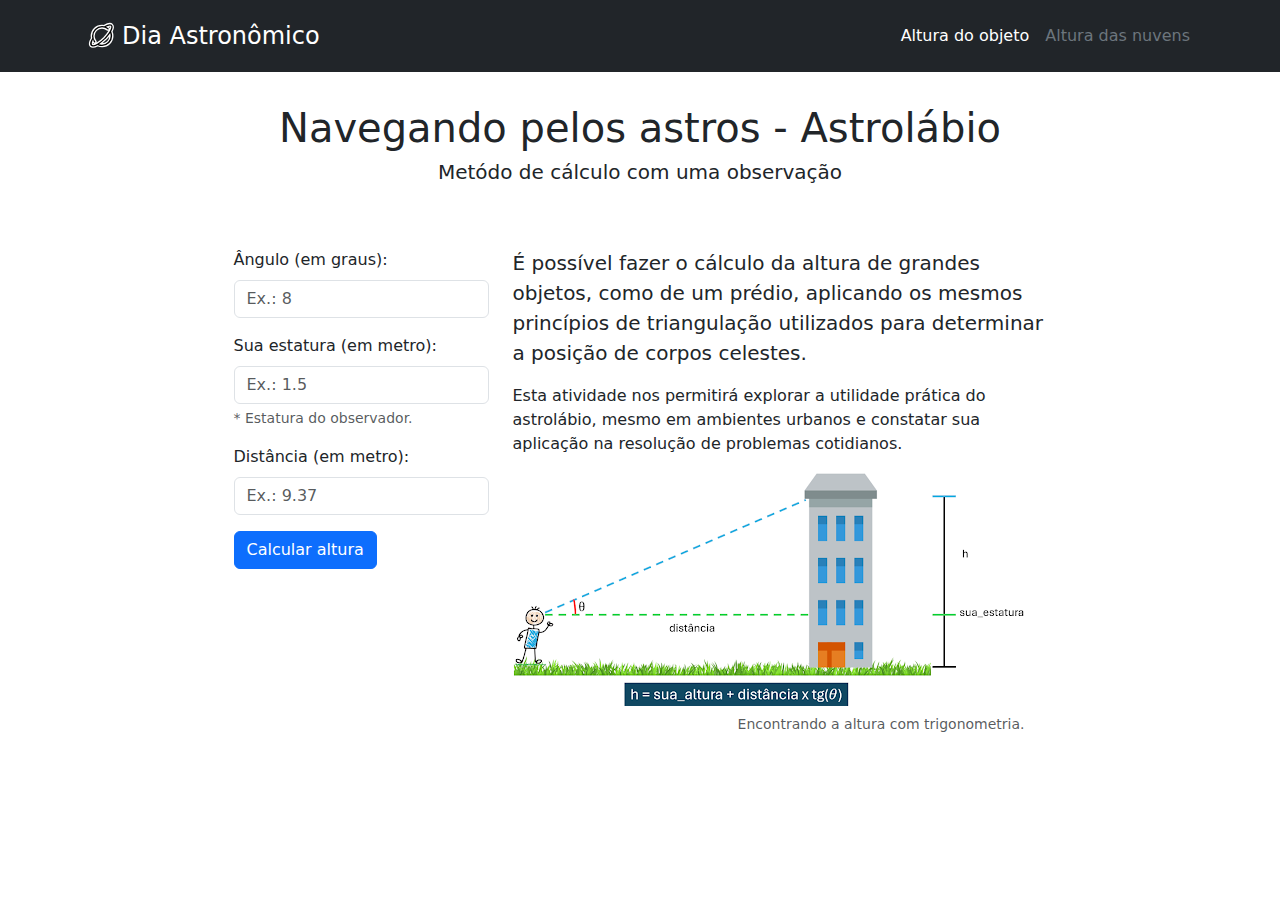
<file: index.html>
<!DOCTYPE html>
<html lang="pt-br">
<head>
    <meta charset="UTF-8">
    <meta name="viewport" content="width=device-width, initial-scale=1.0">
    <title>Navegando pelos astros - Astrolábio</title>
    <link rel="shortcut icon" type="imagex/png" href="./assets/svg/planeta.svg">
    <link rel="stylesheet" href="./assets/style.css">
    <link rel="stylesheet" href="./assets/bootstrap/css/bootstrap.css">
    <link rel="stylesheet" href="./assets/bootstrap/css/bootstrap.min.css">
    <link rel="stylesheet" href="./assets/bootstrap/css/bootstrap-reboot.css">
    <script src="./assets/bootstrap/js/bootstrap.min.js"></script>
    <script src="./assets/bootstrap/js/bootstrap.js"></script>
</head>
<body>

      <header class="p-3 text-bg-dark">
        <div class="container">
          <div class="d-flex flex-wrap align-items-center justify-content-center justify-content-lg-start">
            <a href="/Astrolabio/" class="d-flex align-items-center mb-2 mb-md-0 me-md-auto text-white link-body-emphasis text-decoration-none">
                <img class="bi" width="40" height="32" role="img" aria-label="Bootstrap" src="./assets/svg/planeta.svg" alt="">
                <span class="fs-4 text-white">Dia Astronômico</span>
              </a>
    
            <ul class="nav nav-pills">
              <li><a href="/Astrolabio/" class="nav-link px-2 text-white">Altura do objeto</a></li>
              <li><a href="/Astrolabio/altura_nuvens.html" class="nav-link px-2 text-secondary">Altura das nuvens</a></li>
            </ul>
    
          </div>
        </div>
      </header>
      
    <div class="cabecalho">
        <h1 class="h1">Navegando pelos astros - Astrolábio</h1>
        <p class="h5">Metódo de cálculo com uma observação</p>
    </div>
    <div class="container-sm p-4">
        <div class="row justify-content-center g-10">
            <div class="col-sm-3">
                <div class="form" action="#" method="post">
                    <div class="mb-3">
                        <label for="angulo" class="form-label">Ângulo (em graus): </label>
                        <input type="number" class="form-control" id="angulo" placeholder="Ex.: 8">
                      </div>
                      <div class="mb-3">
                        <label for="altura_aluno" class="form-label">Sua estatura (em metro): </label>
                        <input type="number" class="form-control" id="altura_aluno" placeholder="Ex.: 1.5">
                        <div class="form-text" id="basic-addon4">* Estatura do observador.</div>
                      </div>
                      
        
                      <div class="mb-3">
                        <label for="distancia" class="form-label">Distância (em metro): </label>
                        <input type="number" class="form-control" id="distancia" placeholder="Ex.: 9.37">
                      </div>
        
                    <button class="btn btn-primary" type="button" onclick="calcularAltura()">Calcular altura</button>
                </div>
                <p id="resultado" class="resultado text fs-6 fw-medium text-primary"></p>
            </div>
            <div class="col-sm-6">
                <p class="text fs-5">É possível fazer o cálculo da altura de grandes objetos, como de um prédio,
                     aplicando os mesmos princípios de triangulação
                    utilizados para determinar a posição de corpos celestes. </p>
                <p class="text fs-6 fw-medium">Esta atividade nos permitirá
                    explorar a utilidade prática do astrolábio, mesmo em ambientes urbanos e constatar
                     sua aplicação na resolução de problemas cotidianos.</p>
                <figure class="figure">
                    <img src="./assets/img/formula.png" class="figure-img img-fluid rounded" alt="...">
                    <figcaption class="figure-caption text-end">Encontrando a altura com trigonometria.</figcaption>
                  </figure>
            </div>
        </div>
        
    </div>
        
    
    <script src="script.js"></script>
</body>
</html>
</file>
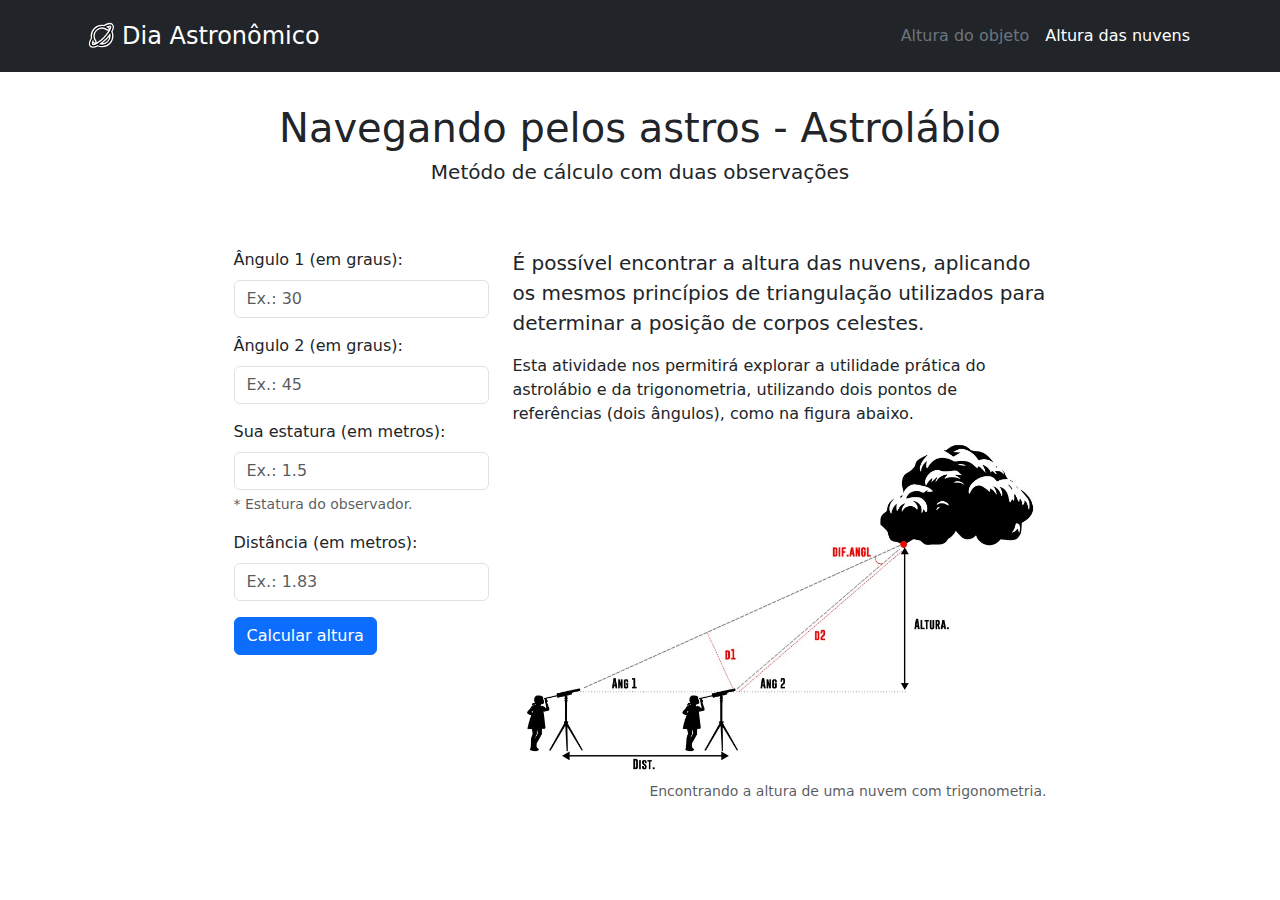
<file: altura_nuvens.html>
<!DOCTYPE html>
<html lang="pt-br">
<head>
    <meta charset="UTF-8">
    <meta name="viewport" content="width=device-width, initial-scale=1.0">
    <title>Navegando pelos astros - Astrolábio</title>
    <link rel="shortcut icon" type="imagex/png" href="./assets/svg/planeta.svg">
    <link rel="stylesheet" href="./assets/style.css">
    <link rel="stylesheet" href="./assets/bootstrap/css/bootstrap.css">
    <link rel="stylesheet" href="./assets/bootstrap/css/bootstrap.min.css">
    <link rel="stylesheet" href="./assets/bootstrap/css/bootstrap-reboot.css">
    <script src="./assets/bootstrap/js/bootstrap.min.js"></script>
    <script src="./assets/bootstrap/js/bootstrap.js"></script>
</head>
<body>

      <header class="p-3 text-bg-dark">
        <div class="container">
          <div class="d-flex flex-wrap align-items-center justify-content-center justify-content-lg-start">

            <a href="/Astrolabio/" class="d-flex align-items-center mb-2 mb-md-0 me-md-auto text-white link-body-emphasis text-decoration-none">
                <img class="bi" width="40" height="32" role="img" aria-label="Bootstrap" src="./assets/svg/planeta.svg" alt="">
                <span class="fs-4 text-white">Dia Astronômico</span>
              </a>
    
            <ul class="nav nav-pills">
              <li><a href="/Astrolabio/" class="nav-link px-2 text-secondary">Altura do objeto</a></li>
              <li><a href="Astrolabio/altura_nuvens.html" class="nav-link px-2 text-white">Altura das nuvens</a></li>
            </ul>
    
          </div>
        </div>
      </header>
      
    <div class="cabecalho">
        <h1 class="h1">Navegando pelos astros - Astrolábio</h1>
        <p class="h5">Metódo de cálculo com duas observações</p>
    </div>
    <div class="container-sm p-4">
        <div class="row justify-content-center g-10">
            <div class="col-sm-3">
                <div class="form" action="#" method="post">
                    <div class="mb-3">
                        <label for="angulo1" class="form-label">Ângulo 1 (em graus): </label>
                        <input type="number" class="form-control" id="angulo1" placeholder="Ex.: 30">
                      </div>
                      <div class="mb-3">
                        <label for="angulo2" class="form-label">Ângulo 2 (em graus): </label>
                        <input type="number" class="form-control" id="angulo2" placeholder="Ex.: 45">
                      </div>
                      <div class="mb-3">
                        <label for="altura_aluno" class="form-label">Sua estatura (em metros): </label>
                        <input type="number" class="form-control" id="altura_aluno" placeholder="Ex.: 1.5">
                        <div class="form-text" id="basic-addon4">* Estatura do observador.</div>
                      </div>
                      
        
                      <div class="mb-3">
                        <label for="distancia" class="form-label">Distância (em metros): </label>
                        <input type="number" class="form-control" id="distancia" placeholder="Ex.: 1.83">
                      </div>
        
                    <button class="btn btn-primary" type="button" onclick="calcularAltura2()">Calcular altura</button>
                </div>
                <p id="resultado" class="resultado text fs-6 fw-medium text-primary "></p>
            </div>
            <div class="col-sm-6">
                <p class="text fs-5">É possível encontrar a altura das nuvens,
                     aplicando os mesmos princípios de triangulação
                    utilizados para determinar a posição de corpos celestes. </p>
                <p class="text fs-6 fw-medium">Esta atividade nos permitirá
                    explorar a utilidade prática do astrolábio e da trigonometria, utilizando dois
                    pontos de referências (dois ângulos), como na figura abaixo.</p>
                <figure class="figure">
                    <img src="./assets/img/nuvem.png" class="figure-img img-fluid rounded" alt="...">
                    <figcaption class="figure-caption text-end">Encontrando a altura de uma nuvem com trigonometria.</figcaption>
                  </figure>
            </div>
        </div>
        
    </div>
    
    <script src="script.js"></script>
</body>
</html>
</file>
<file: assets/style.css>
:root {
    --cor_tema: royalblue;
    --cor_tema_escura: rgb(58, 95, 204);
    --alerta: red;
}

input[type=number]::-webkit-inner-spin-button { 
    -webkit-appearance: none;
    
}
input[type=number] { 
   -moz-appearance: textfield;
   appearance: textfield;

}

body{
    background-color: var(--cor_tema);
    color: aliceblue;

    
}

.cabecalho {
    display: flex;
    flex-direction: column;
    justify-content: center;
    align-items: center;

    padding: 2rem;
}



.formulario {
    display: flex;
    flex-direction: column;
    gap: 2rem;
}

.formulario__campos input {
    background-color: rgba(218, 223, 226, 0.507);
    border: none;
    padding: .5rem;
    outline-color: var(--cor_tema);
    border-radius: 5px;
}

.formulario__campos input:focus {
    color: var(--cor_tema)
}

.alerta {
    color: var(--alerta);
}

.formulario__botao {
    background-color: var(--cor_tema);
    color: aliceblue;
    padding: .5rem;
    border: none; 
    border-radius: 8px;
}

.formulario__botao:hover{
    background-color: var(--cor_tema_escura);
    cursor: pointer;
}

.resultado {
    padding: .5rem;
    color: var(--cor_tema);

}
</file>
